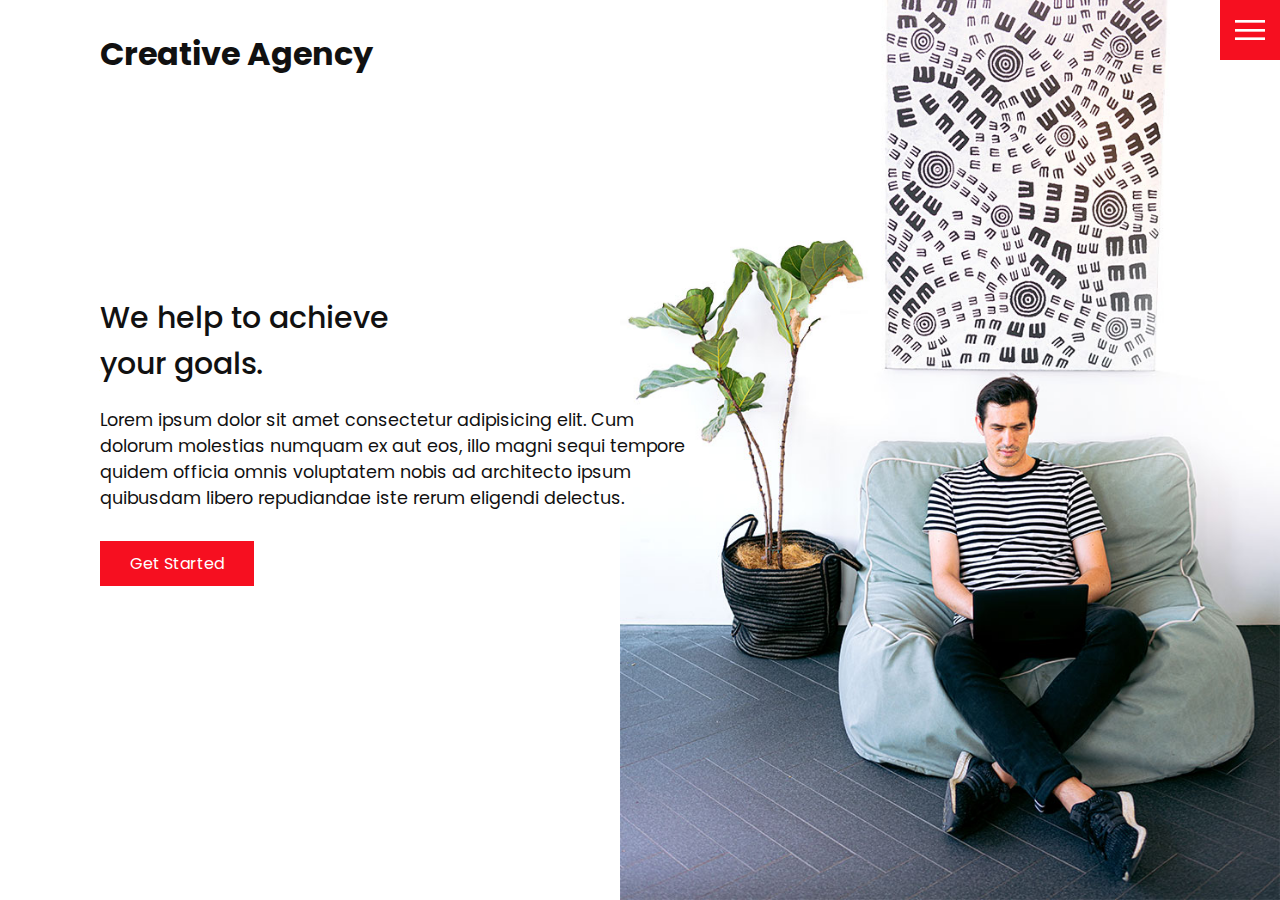
<file: index.html>
<!DOCTYPE html>
<html lang="en">

<head>
    <meta charset="UTF-8">
    <meta http-equiv="X-UA-Compatible" content="IE=edge">
    <meta name="viewport" content="width=device-width, initial-scale=1.0">
    <title>Creative Agency</title>
    <link rel="stylesheet" href="./css/style.css">
</head>

<body>
    <header>
        <div class="logo">Creative Agency</div>
        <div class="toggle"></div>
        <div class="navigation">
            <ul>
                <li><a href="index.html">Home</a></li>
                <li><a href="services.html">Services</a></li>
                <li><a href="work.html">Work</a></li>
                <li><a href="contact.html">Contact</a></li>
            </ul>
            <div class="social-bar">
                <ul>
                    <li>
                        <a href="facebook.com" target="_blank">
                            <img src="./images/facebook.png" alt="">
                        </a>
                    </li>
                    <li>
                        <a href="twitter.com" target="_blank">
                            <img src="./images/twitter.png" alt="">
                        </a>
                    </li>
                    <li>
                        <a href="instagram.com" target="_blank">
                            <img src="./images/instagram.png" alt="">
                        </a>
                    </li>
                </ul>
                <a href="mailto:your@email.com" class="email-icon">
                    <img src="./images/email.png" alt="">
                </a>
            </div>
        </div>
    </header>

    <section class="home">
        <img src="./images/home-img.jpg" class="home-img" alt="">
        <div class="home-content">
            <h1>We help to achieve <br> your goals.</h1>
            <p>
                Lorem ipsum dolor sit amet consectetur adipisicing elit. Cum dolorum molestias numquam ex aut eos, illo
                magni sequi tempore quidem officia omnis voluptatem nobis ad architecto ipsum quibusdam libero
                repudiandae iste rerum eligendi delectus.
            </p>
            <a href="contact.html" class="btn">Get Started</a>
        </div>
    </section>
    <script src="./js/script.js"></script>
</body>

</html>
</file>
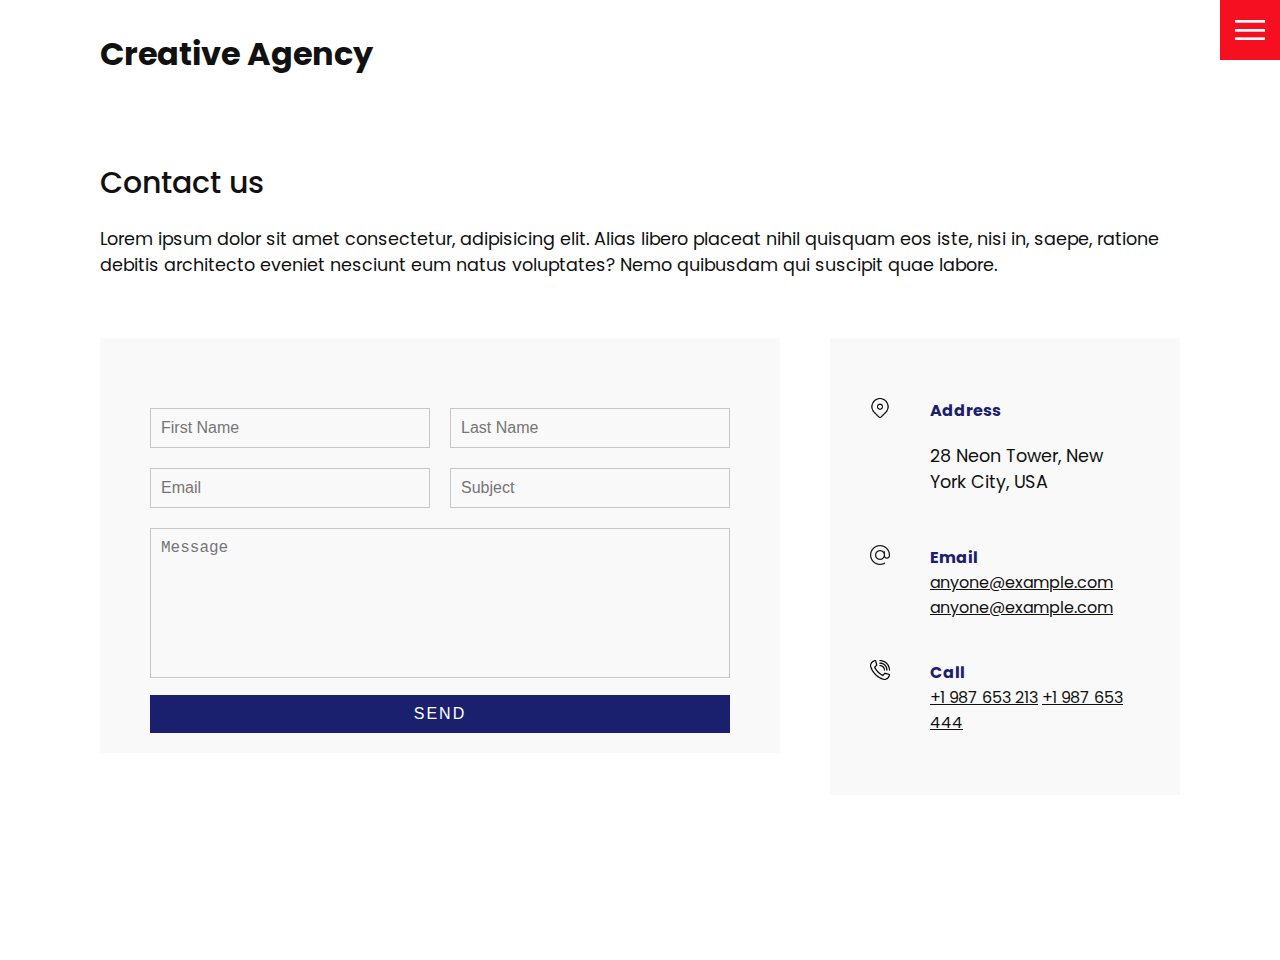
<file: contact.html>
<!DOCTYPE html>
<html lang="en">

<head>
    <meta charset="UTF-8">
    <meta http-equiv="X-UA-Compatible" content="IE=edge">
    <meta name="viewport" content="width=device-width, initial-scale=1.0">
    <title>Creative Agency</title>
    <link rel="stylesheet" href="./css/style.css">
</head>

<body>
    <header>
        <div class="logo">Creative Agency</div>
        <div class="toggle"></div>
        <div class="navigation">
            <ul>
                <li><a href="index.html">Home</a></li>
                <li><a href="services.html">Services</a></li>
                <li><a href="work.html">Work</a></li>
                <li><a href="contact.html">Contact</a></li>
            </ul>
            <div class="social-bar">
                <ul>
                    <li>
                        <a href="facebook.com" target="_blank">
                            <img src="./images/facebook.png" alt="">
                        </a>
                    </li>
                    <li>
                        <a href="twitter.com" target="_blank">
                            <img src="./images/twitter.png" alt="">
                        </a>
                    </li>
                    <li>
                        <a href="instagram.com" target="_blank">
                            <img src="./images/instagram.png" alt="">
                        </a>
                    </li>
                </ul>
                <a href="mailto:your@email.com" class="email-icon">
                    <img src="./images/email.png" alt="">
                </a>
            </div>
        </div>
    </header>

    <section>
        <div class="title">
            <h1>Contact us</h1>
            <p>Lorem ipsum dolor sit amet consectetur, adipisicing elit. Alias libero placeat nihil quisquam eos iste,
                nisi in, saepe, ratione debitis architecto eveniet nesciunt eum natus voluptates? Nemo quibusdam qui
                suscipit quae labore.
            </p>
        </div>
        <div class="contact">
            <div class="contact-form">
                <form>
                    <div class="row">
                        <div class="input50">
                            <input type="text" placeholder="First Name" />
                        </div>
                        <div class="input50">
                            <input type="text" placeholder="Last Name" />
                        </div>
                    </div>
                    <div class="row">
                        <div class="input50">
                            <input type="email" placeholder="Email" />
                        </div>
                        <div class="input50">
                            <input type="text" placeholder="Subject" />
                        </div>
                    </div>
                    <div class="row">
                        <div class="input100">
                            <textarea placeholder="Message"></textarea>
                        </div>
                    </div>
                    <div class="row">
                        <div class="input100">
                            <input type="submit" value="Send">
                        </div>
                    </div>
                </form>
            </div>

            <div class="contact-info">
                <div class="info-box">
                    <img src="./images/address.png" class="contact-icon" alt="">
                    <div class="details">
                        <h4>Address</h4>
                        <p>28 Neon Tower, New York City, USA</p>
                    </div>
                </div>
                <div class="info-box">
                    <img src="./images/email.png" class="contact-icon" alt="">
                    <div class="details">
                        <h4>Email</h4>
                        <a href="mailto:anyone@example.com">anyone@example.com</a>
                        <a href="mailto:anyone@example.com">anyone@example.com</a>
                    </div>
                </div>
                <div class="info-box">
                    <img src="./images/call.png" class="contact-icon" alt="">
                    <div class="details">
                        <h4>Call</h4>
                        <a href="tel:+1987653213">+1 987 653 213</a>
                        <a href="tel:+1987653444">+1 987 653 444</a>
                    </div>
                </div>
            </div>
        </div>
    </section>

    <script src="./js/script.js"></script>
</body>

</html>
</file>
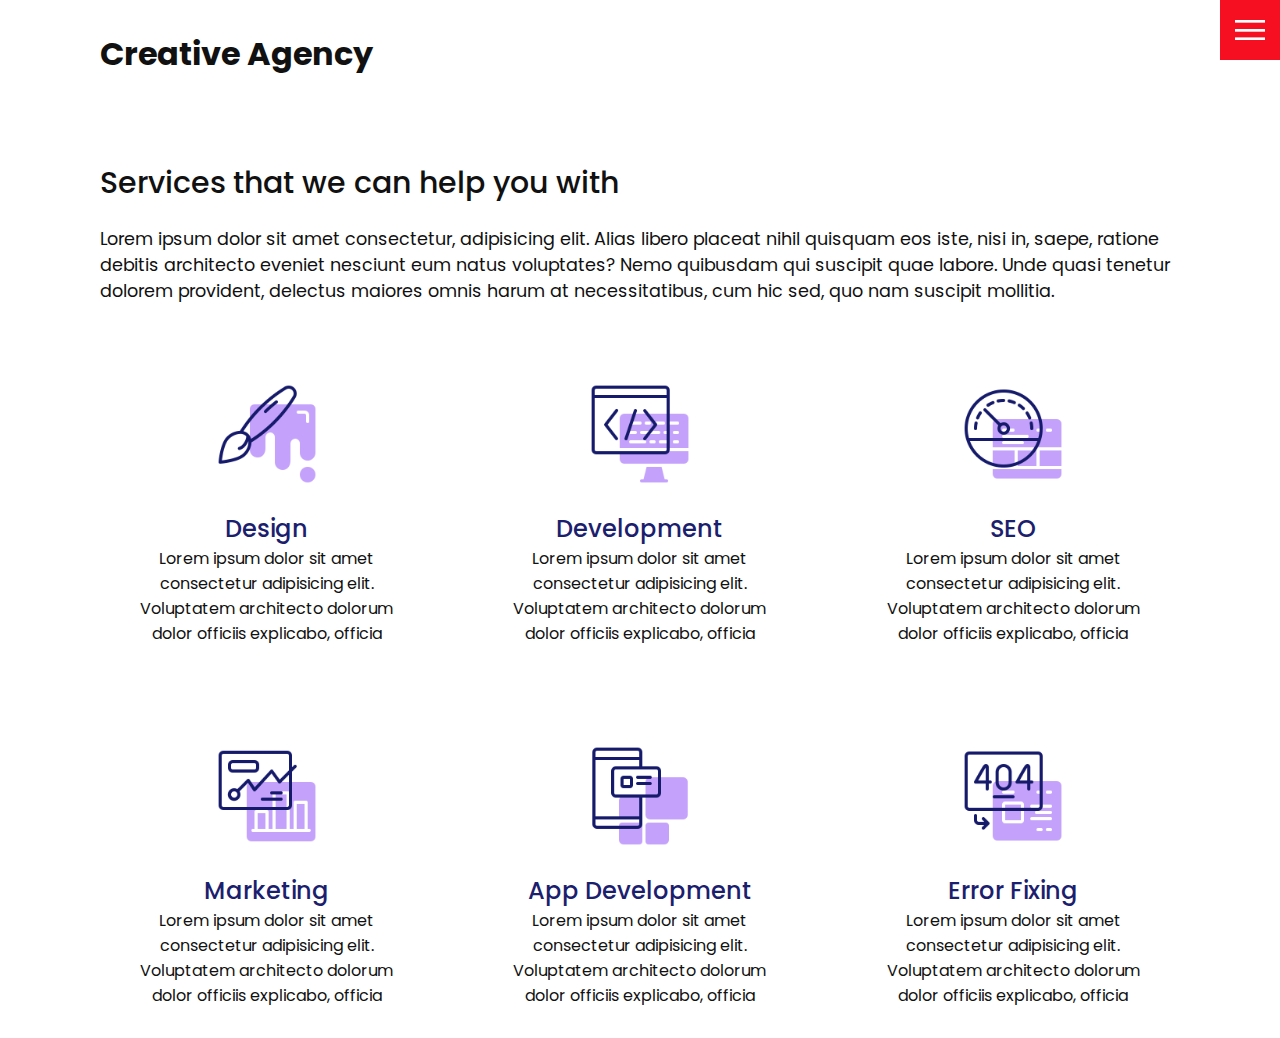
<file: services.html>
<!DOCTYPE html>
<html lang="en">

<head>
    <meta charset="UTF-8">
    <meta http-equiv="X-UA-Compatible" content="IE=edge">
    <meta name="viewport" content="width=device-width, initial-scale=1.0">
    <title>Creative Agency</title>
    <link rel="stylesheet" href="./css/style.css">
</head>

<body>
    <header>
        <div class="logo">Creative Agency</div>
        <div class="toggle"></div>
        <div class="navigation">
            <ul>
                <li><a href="index.html">Home</a></li>
                <li><a href="services.html">Services</a></li>
                <li><a href="work.html">Work</a></li>
                <li><a href="contact.html">Contact</a></li>
            </ul>
            <div class="social-bar">
                <ul>
                    <li>
                        <a href="facebook.com" target="_blank">
                            <img src="./images/facebook.png" alt="">
                        </a>
                    </li>
                    <li>
                        <a href="twitter.com" target="_blank">
                            <img src="./images/twitter.png" alt="">
                        </a>
                    </li>
                    <li>
                        <a href="instagram.com" target="_blank">
                            <img src="./images/instagram.png" alt="">
                        </a>
                    </li>
                </ul>
                <a href="mailto:your@email.com" class="email-icon">
                    <img src="./images/email.png" alt="">
                </a>
            </div>
        </div>
    </header>

    <section>
        <div class="title">
            <h1>Services that we can help you with</h1>
            <p>Lorem ipsum dolor sit amet consectetur, adipisicing elit. Alias libero placeat nihil quisquam eos iste,
                nisi in, saepe, ratione debitis architecto eveniet nesciunt eum natus voluptates? Nemo quibusdam qui
                suscipit quae labore. Unde quasi tenetur dolorem provident, delectus maiores omnis harum at
                necessitatibus, cum hic sed, quo nam suscipit mollitia.</p>
        </div>
        <div class="services">
            <div class="service">
                <div class="icon">
                    <img src="./images/001.png" alt="">
                </div>
                <h2>Design</h2>
                Lorem ipsum dolor sit amet consectetur adipisicing elit. Voluptatem architecto dolorum dolor officiis
                explicabo, officia
            </div>
            <div class="service">
                <div class="icon">
                    <img src="./images/002.png" alt="">
                </div>
                <h2>Development</h2>
                Lorem ipsum dolor sit amet consectetur adipisicing elit. Voluptatem architecto dolorum dolor officiis
                explicabo, officia
            </div>
            <div class="service">
                <div class="icon">
                    <img src="./images/003.png" alt="">
                </div>
                <h2>SEO</h2>
                Lorem ipsum dolor sit amet consectetur adipisicing elit. Voluptatem architecto dolorum dolor officiis
                explicabo, officia
            </div>
            <div class="service">
                <div class="icon">
                    <img src="./images/004.png" alt="">
                </div>
                <h2>Marketing</h2>
                Lorem ipsum dolor sit amet consectetur adipisicing elit. Voluptatem architecto dolorum dolor officiis
                explicabo, officia
            </div>
            <div class="service">
                <div class="icon">
                    <img src="./images/005.png" alt="">
                </div>
                <h2>App Development</h2>
                Lorem ipsum dolor sit amet consectetur adipisicing elit. Voluptatem architecto dolorum dolor officiis
                explicabo, officia
            </div>
            <div class="service">
                <div class="icon">
                    <img src="./images/006.png" alt="">
                </div>
                <h2>Error Fixing</h2>
                Lorem ipsum dolor sit amet consectetur adipisicing elit. Voluptatem architecto dolorum dolor officiis
                explicabo, officia
            </div>
        </div>
    </section>
    <script src="./js/script.js"></script>
</body>

</html>
</file>
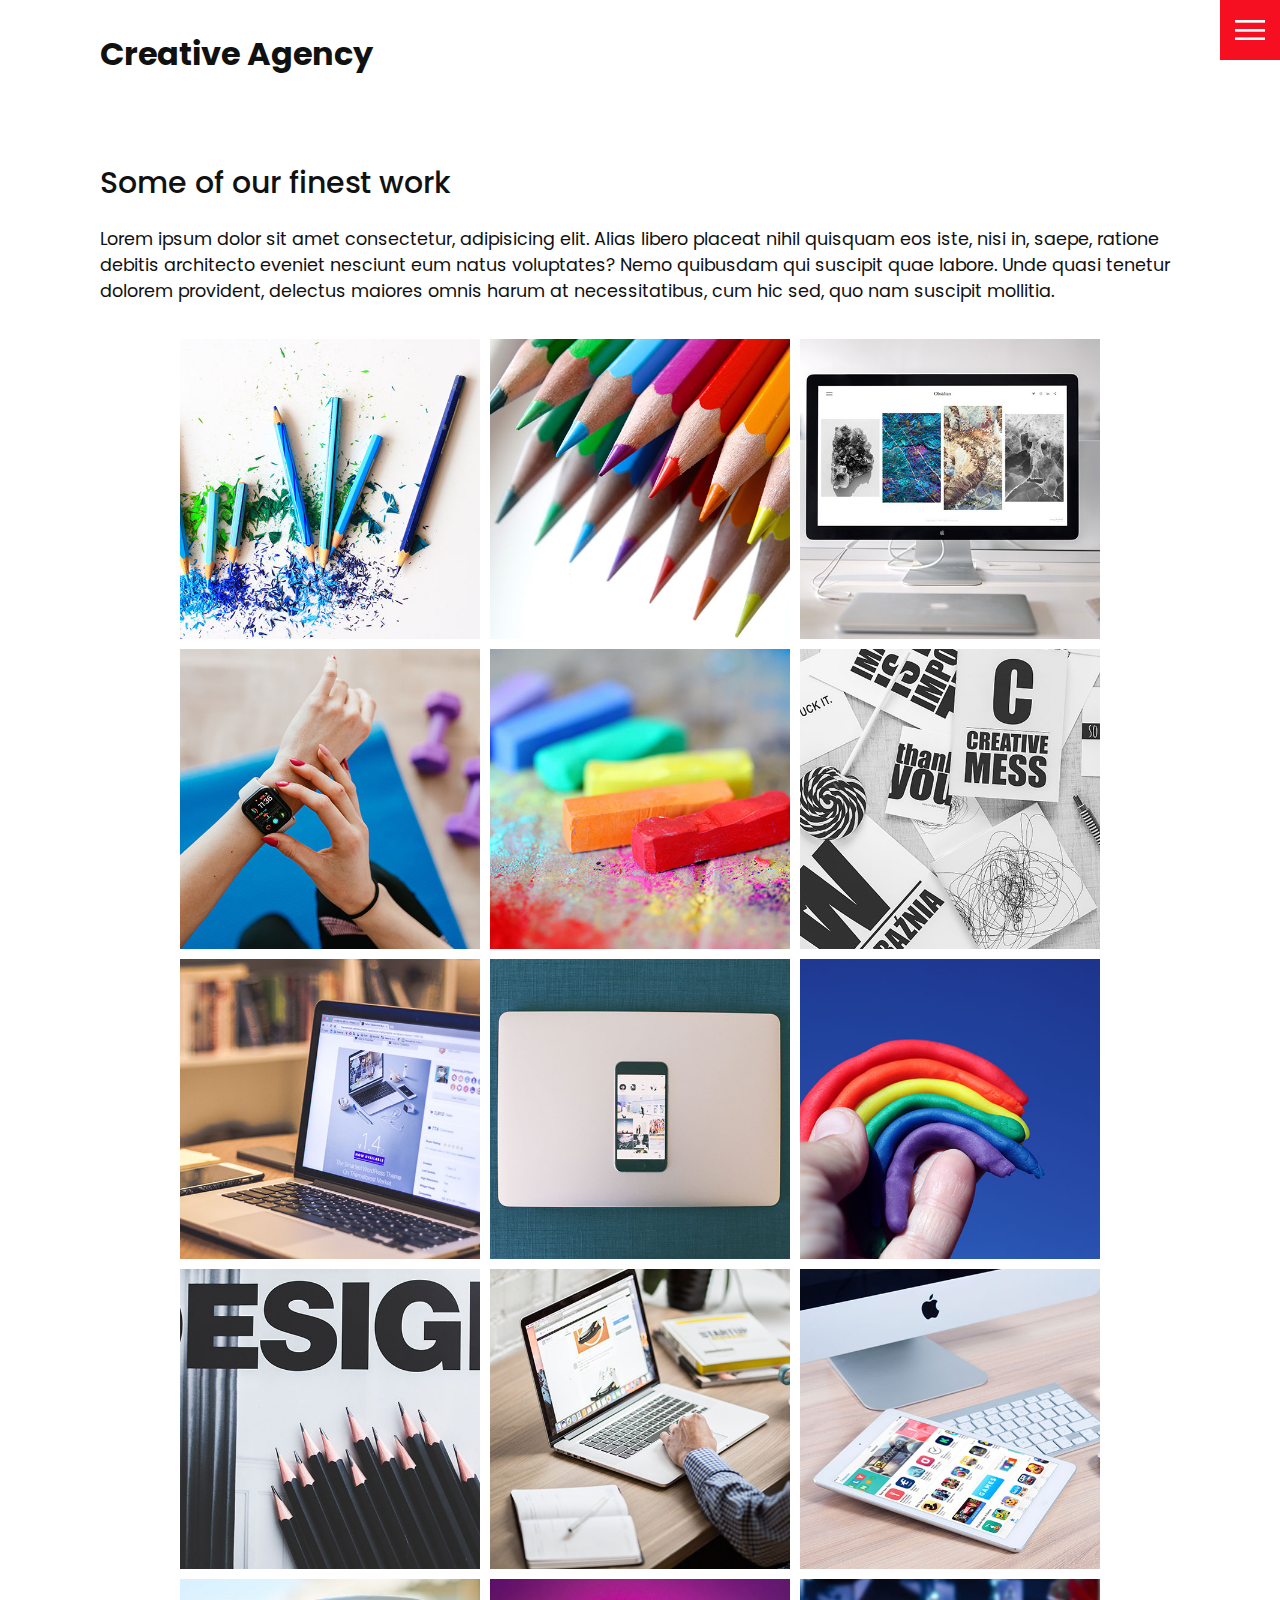
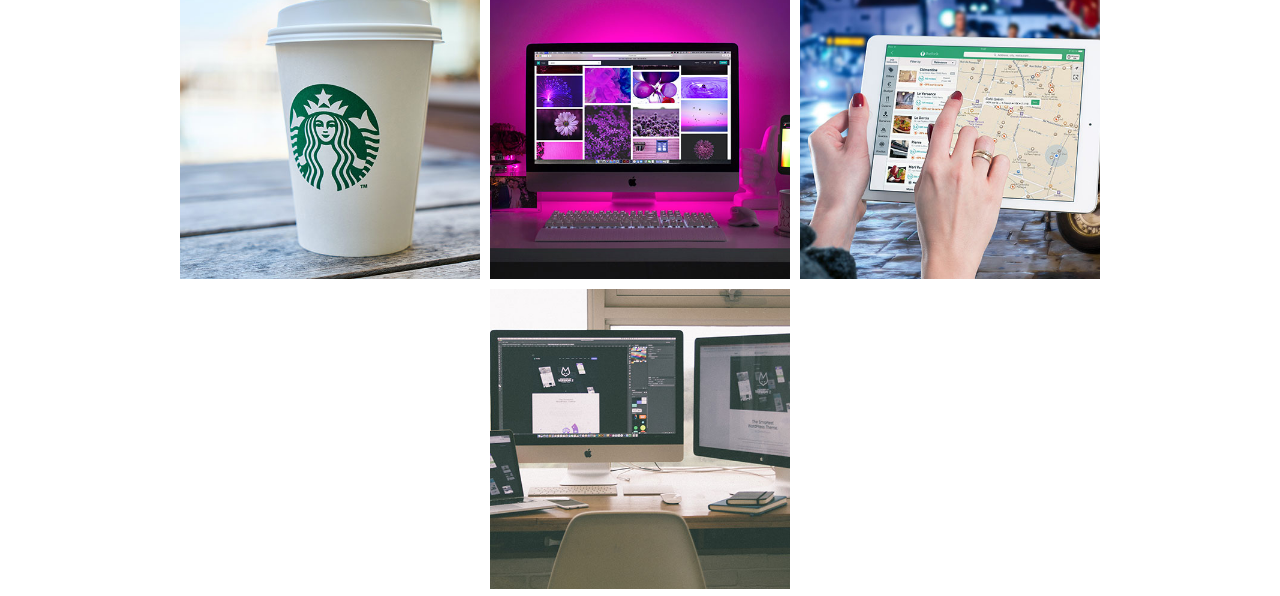
<file: work.html>
<!DOCTYPE html>
<html lang="en">

<head>
    <meta charset="UTF-8">
    <meta http-equiv="X-UA-Compatible" content="IE=edge">
    <meta name="viewport" content="width=device-width, initial-scale=1.0">
    <title>Creative Agency</title>
    <link rel="stylesheet" href="./css/style.css">
</head>

<body>
    <header>
        <div class="logo">Creative Agency</div>
        <div class="toggle"></div>
        <div class="navigation">
            <ul>
                <li><a href="index.html">Home</a></li>
                <li><a href="services.html">Services</a></li>
                <li><a href="work.html">Work</a></li>
                <li><a href="contact.html">Contact</a></li>
            </ul>
            <div class="social-bar">
                <ul>
                    <li>
                        <a href="facebook.com" target="_blank">
                            <img src="./images/facebook.png" alt="">
                        </a>
                    </li>
                    <li>
                        <a href="twitter.com" target="_blank">
                            <img src="./images/twitter.png" alt="">
                        </a>
                    </li>
                    <li>
                        <a href="instagram.com" target="_blank">
                            <img src="./images/instagram.png" alt="">
                        </a>
                    </li>
                </ul>
                <a href="mailto:your@email.com" class="email-icon">
                    <img src="./images/email.png" alt="">
                </a>
            </div>
        </div>
    </header>

    <section>
        <div class="title">
            <h1>Some of our finest work</h1>
            <p>Lorem ipsum dolor sit amet consectetur, adipisicing elit. Alias libero placeat nihil quisquam eos iste,
                nisi in, saepe, ratione debitis architecto eveniet nesciunt eum natus voluptates? Nemo quibusdam qui
                suscipit quae labore. Unde quasi tenetur dolorem provident, delectus maiores omnis harum at
                necessitatibus, cum hic sed, quo nam suscipit mollitia.
            </p>
        </div>
        <div class="portfolio">
            <div class="item">
                <img src="./images/portfolio-item1.jpg" alt="">
                <div class="action">
                    <a href="#">Launch</a>
                </div>
            </div>
            <div class="item">
                <img src="./images/portfolio-item2.jpg" alt="">
                <div class="action">
                    <a href="#">Launch</a>
                </div>
            </div>
            <div class="item">
                <img src="./images/portfolio-item3.jpg" alt="">
                <div class="action">
                    <a href="#">Launch</a>
                </div>
            </div>
            <div class="item">
                <img src="./images/portfolio-item4.jpg" alt="">
                <div class="action">
                    <a href="#">Launch</a>
                </div>
            </div>
            <div class="item">
                <img src="./images/portfolio-item5.jpg" alt="">
                <div class="action">
                    <a href="#">Launch</a>
                </div>
            </div>
            <div class="item">
                <img src="./images/portfolio-item6.jpg" alt="">
                <div class="action">
                    <a href="#">Launch</a>
                </div>
            </div>
            <div class="item">
                <img src="./images/portfolio-item7.jpg" alt="">
                <div class="action">
                    <a href="#">Launch</a>
                </div>
            </div>
            <div class="item">
                <img src="./images/portfolio-item8.jpg" alt="">
                <div class="action">
                    <a href="#">Launch</a>
                </div>
            </div>
            <div class="item">
                <img src="./images/portfolio-item9.jpg" alt="">
                <div class="action">
                    <a href="#">Launch</a>
                </div>
            </div>
            <div class="item">
                <img src="./images/portfolio-item10.jpg" alt="">
                <div class="action">
                    <a href="#">Launch</a>
                </div>
            </div>
            <div class="item">
                <img src="./images/portfolio-item11.jpg" alt="">
                <div class="action">
                    <a href="#">Launch</a>
                </div>
            </div>
            <div class="item">
                <img src="./images/portfolio-item12.jpg" alt="">
                <div class="action">
                    <a href="#">Launch</a>
                </div>
            </div>
            <div class="item">
                <img src="./images/portfolio-item13.jpg" alt="">
                <div class="action">
                    <a href="#">Launch</a>
                </div>
            </div>
            <div class="item">
                <img src="./images/portfolio-item14.jpg" alt="">
                <div class="action">
                    <a href="#">Launch</a>
                </div>
            </div>
            <div class="item">
                <img src="./images/portfolio-item15.jpg" alt="">
                <div class="action">
                    <a href="#">Launch</a>
                </div>
            </div>
            <div class="item">
                <img src="./images/portfolio-item16.jpg" alt="">
                <div class="action">
                    <a href="#">Launch</a>
                </div>
            </div>
        </div>
    </section>

    <script src="./js/script.js"></script>
</body>

</html>
</file>
<file: css/style.css>
@import url("https://fonts.googleapis.com/css2?family=Poppins&display=swap");

:root {
	--primary-color: #f60f20;
	--secondary-color: #1b206e;
}

/* BASE STYLES */
* {
	margin: 0;
	padding: 0;
	box-sizing: border-box;
}

html,
body {
	font-family: "Poppins", sans-serif;
	color: #111;
}

h1 {
	font-size: 30px;
	font-weight: 500;
}

p {
	margin: 20px 0 10px;
	font-size: 1.1rem;
}

section {
	display: flex;
	flex-direction: column;
	height: 100vh;
	align-items: center;
	padding: 100px;
	margin-top: 60px;
}

section.home {
	flex-direction: row;
	margin-top: 0;
}

/* BUTTON */
.btn {
	cursor: pointer;
	display: inline-block;
	background: var(--primary-color);
	color: #fff;
	text-decoration: none;
	padding: 10px 30px;
	margin: 20px 0;
	border: 0;
}

.btn:hover {
	transform: scale(0.98);
}

.logo {
	position: absolute;
	top: 30px;
	left: 100px;
	font-size: 2rem;
	font-weight: 700;
	z-index: 20;
}

/* TOGGLE */
.toggle {
	position: fixed;
	top: 0;
	right: 0;
	width: 60px;
	height: 60px;
	background: var(--primary-color) url(../images/menu.png);
	background-size: 30px;
	background-position: center;
	background-repeat: no-repeat;
	z-index: 20;
	cursor: pointer;
}

.toggle.active {
	background: var(--primary-color) url(../images/close.png);
	background-size: 25px;
	background-position: center;
	background-repeat: no-repeat;
}

/* NAVIGATION */
.navigation {
	position: fixed;
	top: 0;
	left: 100%;
	width: 100%;
	height: 100%;
	background-color: #fff;
	z-index: 15;
	display: flex;
	justify-content: center;
	align-items: center;
}

.navigation.active {
	left: 0;
}

.navigation ul {
	position: relative;
}

.navigation ul li {
	position: relative;
	list-style: none;
	text-align: center;
}

.navigation ul li a {
	font-size: 2.2rem;
	color: #111;
	text-decoration: none;
	font-weight: 300;
}

.navigation ul li a:hover {
	color: var(--primary-color);
}

.navigation .social-bar {
	position: absolute;
	top: 0;
	left: 0;
	width: 60px;
	height: 100%;
	display: flex;
	justify-content: center;
	align-items: center;
}

.navigation .social-bar a {
	display: inline-block;
	transform: scale(0.5);
}

.navigation .email-icon {
	position: absolute;
	bottom: 20px;
	transform: scale(0.5);
}

/* HOMEPAGE */
.home-content {
	position: relative;
	z-index: 10;
	max-width: 600px;
}

.home-img {
	position: absolute;
	bottom: 0;
	right: 0;
	height: 110%;
}

/* SERVICES PAGE */
.services {
	margin-top: 40px;
	display: grid;
	grid-template-columns: repeat(3, 1fr);
	gap: 40px;
	text-align: center;
}

.services .service {
	padding: 30px;
}

.services .service:hover {
	box-shadow: 0 10px 30px rgba(0, 0, 0, 0.1);
}

.services .service h2 {
	font-size: 24px;
	font-weight: 500;
	margin-top: 20px;
	color: var(--secondary-color);
}

.services .service .icon img {
	max-width: 100px;
}

/* WORK PAGE */
.portfolio {
	display: flex;
	flex-wrap: wrap;
	justify-content: center;
	margin-top: 20px;
}

.portfolio .item {
	position: relative;
	width: 300px;
	height: 300px;
	margin: 5px;
}

.portfolio .item img {
	width: 100%;
	height: 100%;
}

.portfolio .item .action {
	position: absolute;
	top: 0;
	left: 0;
	width: 100%;
	height: 100%;
	background: rgba(0, 0, 0, 0.8);
	display: flex;
	justify-content: center;
	align-items: center;
	opacity: 0;
	transition: 0.5s;
}

.portfolio .item:hover .action {
	opacity: 1;
}

.portfolio .item .action a {
	display: inline-block;
	color: #fff;
	text-decoration: none;
	border: 1px solid #fff;
	padding: 5px 15px;
}

/* CONTACT */
.contact {
	position: relative;
	width: 100%;
	margin-top: 50px;
	display: flex;
	justify-content: space-between;
	align-items: flex-start;
}

.contact-form {
	position: relative;
	background: #f9f9f9;
	width: calc(100% - 400px);
	padding: 60px 40px 20px;
}

.contact-form form {
	width: 100%;
}

.contact-form .row {
	width: 100%;
	display: flex;
}

.contact-form .input50 {
	width: 50%;
	margin: 0 10px;
}

.contact-form .input100 {
	width: 100%;
	margin: 0 10px;
}

.contact-form .row input,
.contact-form .row textarea {
	position: relative;
	border: 1px solid rgba(0, 0, 0, 0.2);
	color: #111;
	background: transparent;
	width: 100%;
	padding: 10px;
	outline: none;
	font-size: 16px;
	font-weight: 300;
	margin: 10px 0;
	resize: none;
}

.contact-form .row textarea {
	height: 150px;
}

.contact-form .row input[type="submit"] {
	background-color: var(--secondary-color);
	color: #fff;
	margin: 0;
	text-transform: uppercase;
	letter-spacing: 2px;
	font-weight: 300;
	border: 0;
	cursor: pointer;
}

.contact-info {
	width: 350px;
	background: #f9f9f9;
	padding: 60px 40px 20px;
}

.contact-info .info-box {
	display: flex;
	align-items: flex-start;
	margin-bottom: 40px;
}

.contact-info .info-box .contact-icon {
	width: 20px;
	margin-right: 40px;
}

.contact-info .info-box .details h4 {
	color: var(--secondary-color);
}

.contact-info .info-box .details p,
.contact-info .info-box .details a {
	color: #111;
}

@media (max-width: 1068px) {
	.home-img {
		display: none;
	}

	.logo {
		top: 10px;
		left: 40px;
		font-size: 1.5rem;
	}

	section {
		padding: 100px 40px;
	}

	.navigation ul li a {
		font-size: 2rem;
	}

	.services {
		grid-template-columns: repeat(2, 1fr);
	}

	.contact {
		flex-direction: column;
	}

	.contact-form {
		width: 100%;
		padding: 30px 30px 20px;
	}

	.contact-form .row {
		flex-direction: column;
	}

	.contact-form .input50,
	.contact-form .input100 {
		width: 100%;
		margin: 0;
	}

	.contact-info {
		width: 100%;
		margin-top: 20px;
		padding: 30px 30px 20px;
	}
}

@media (max-width: 768px) {
	.services {
		grid-template-columns: 1fr;
	}

	.services .service {
		box-shadow: 0 10px 30px rgba(0, 0, 0, 0.1);
	}
}
</file>
